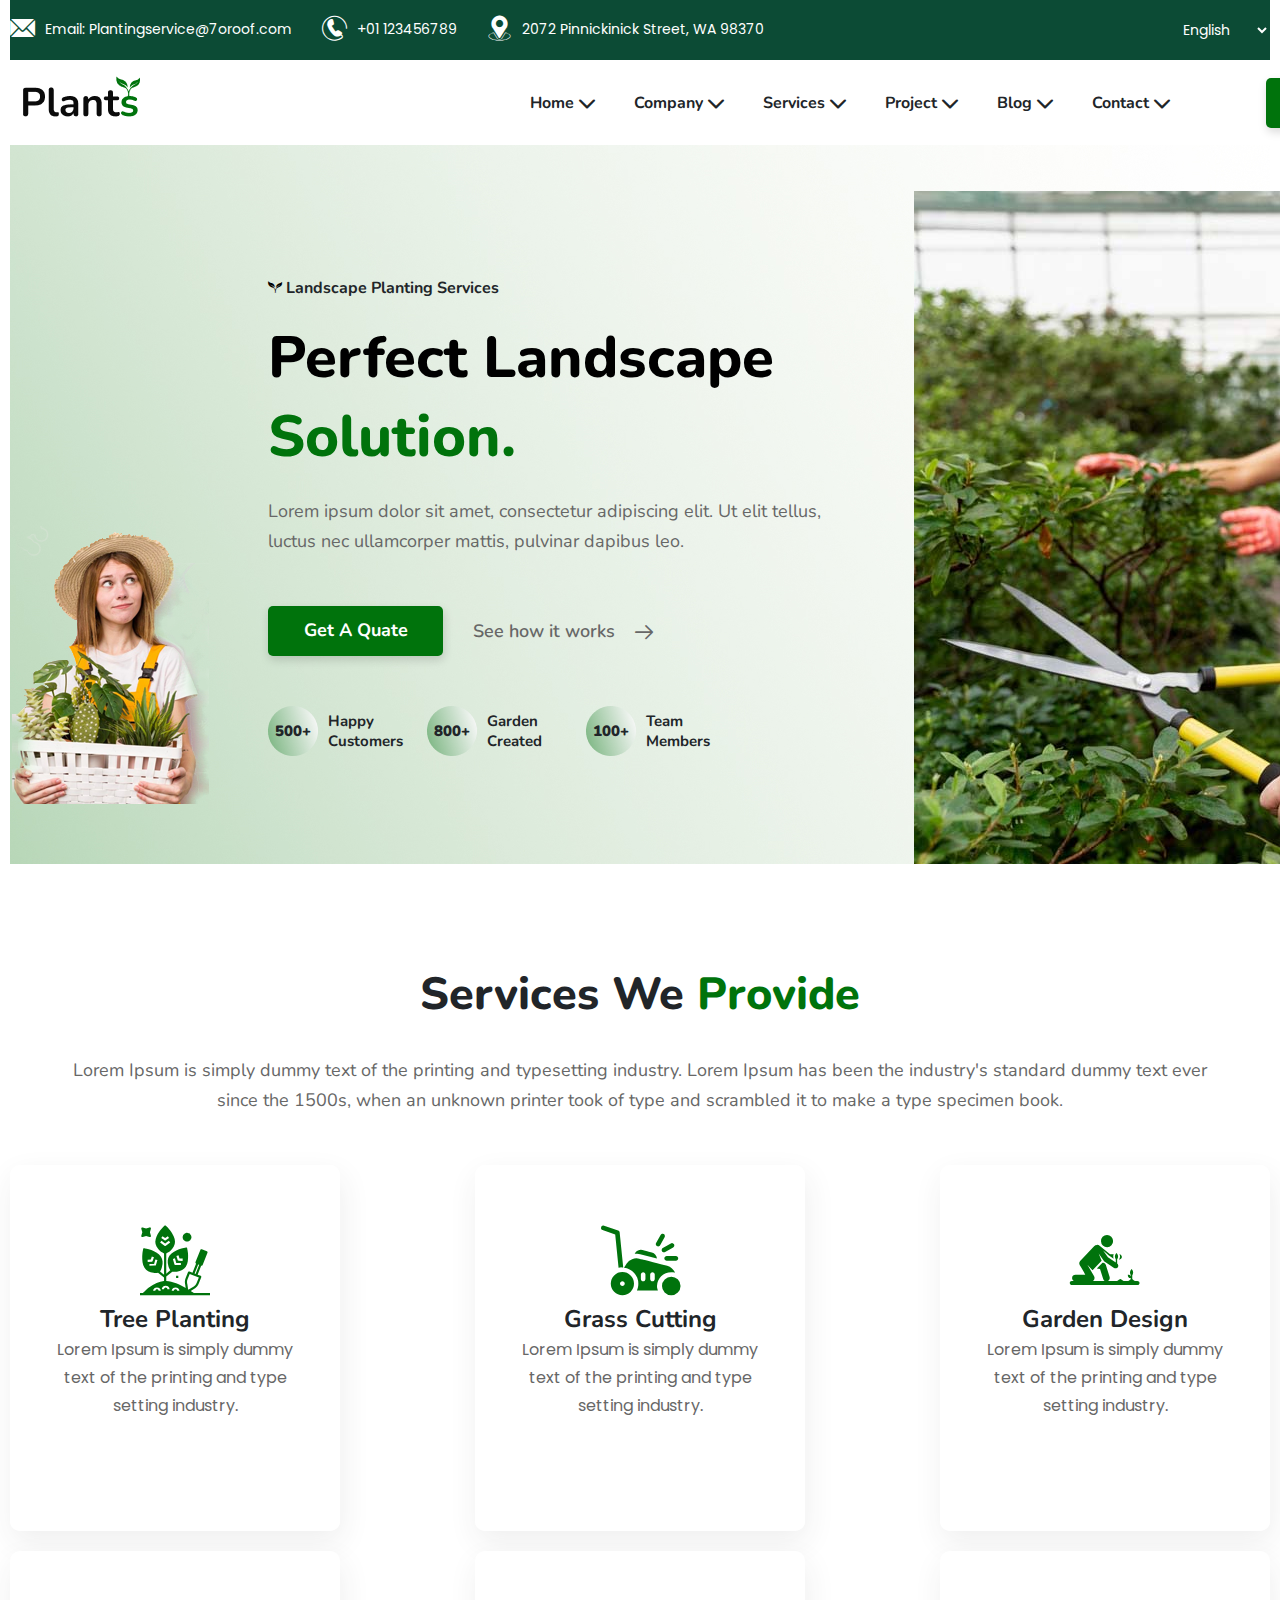
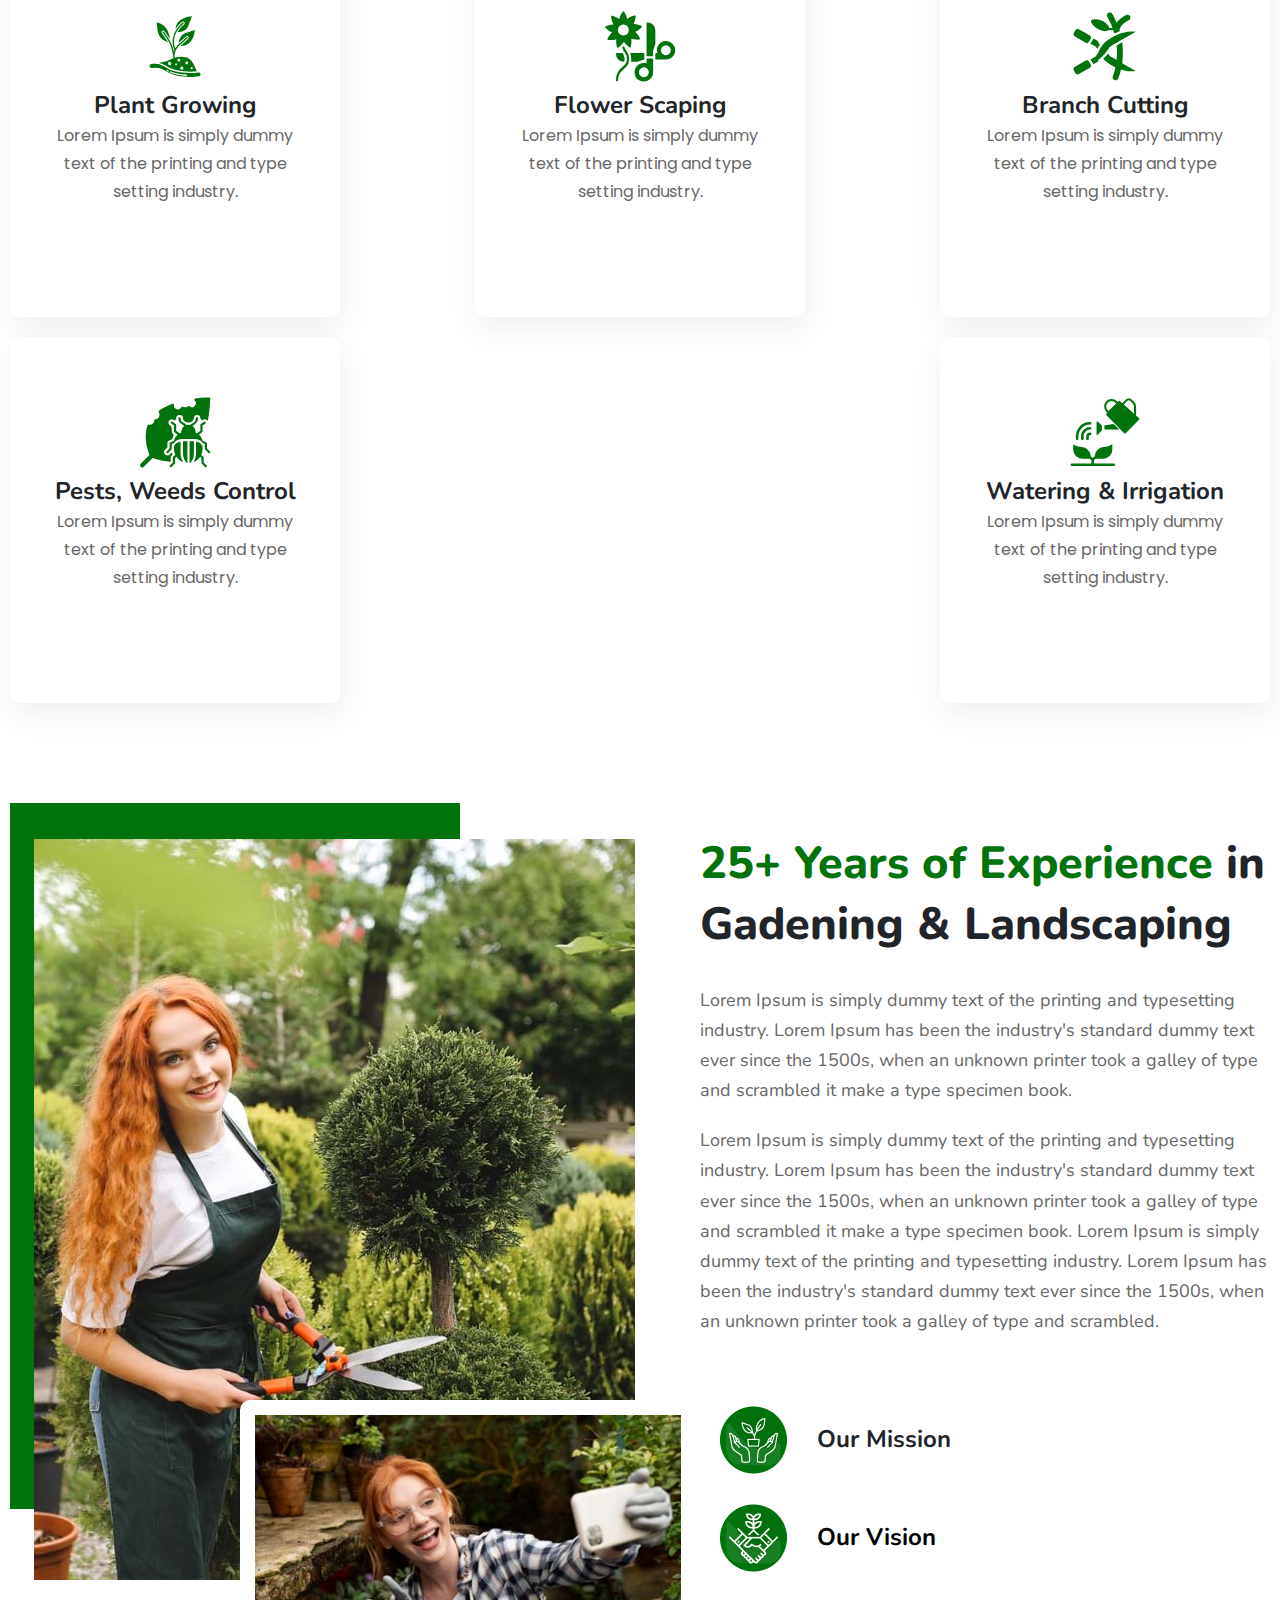
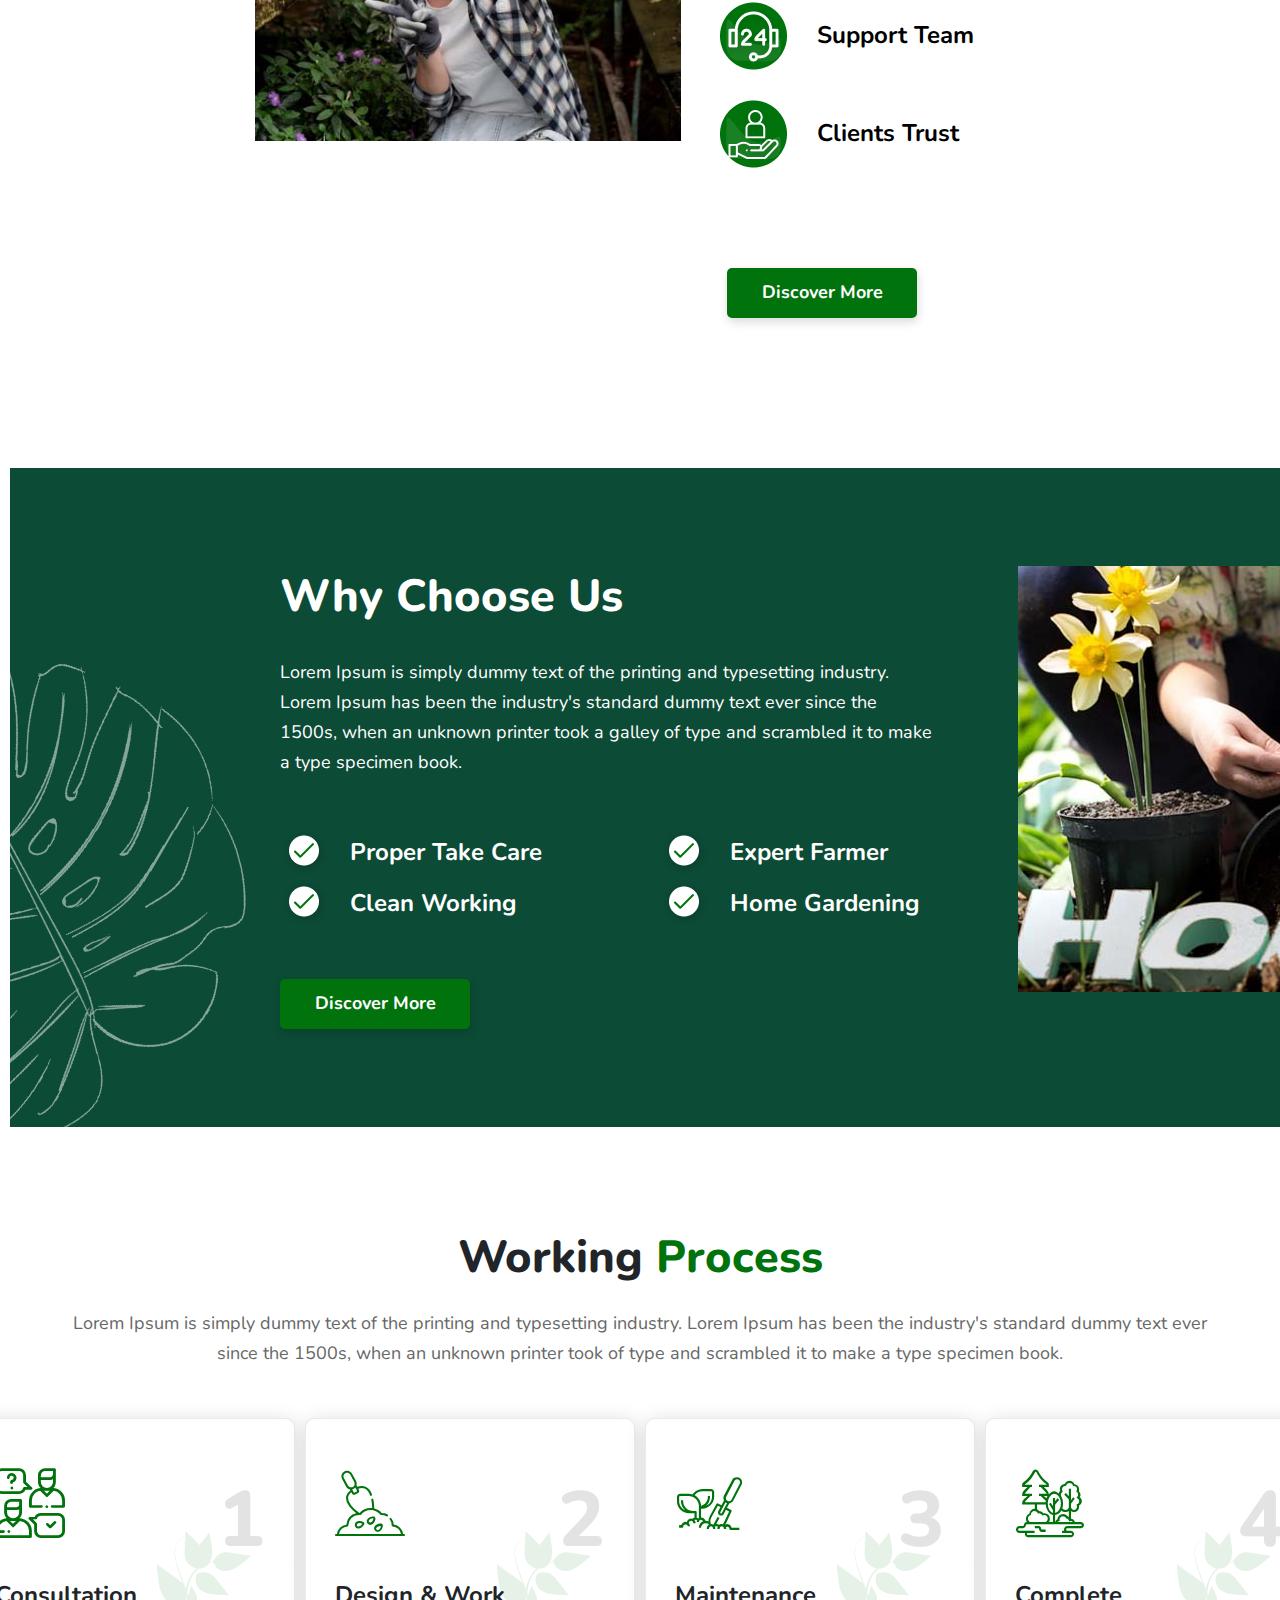
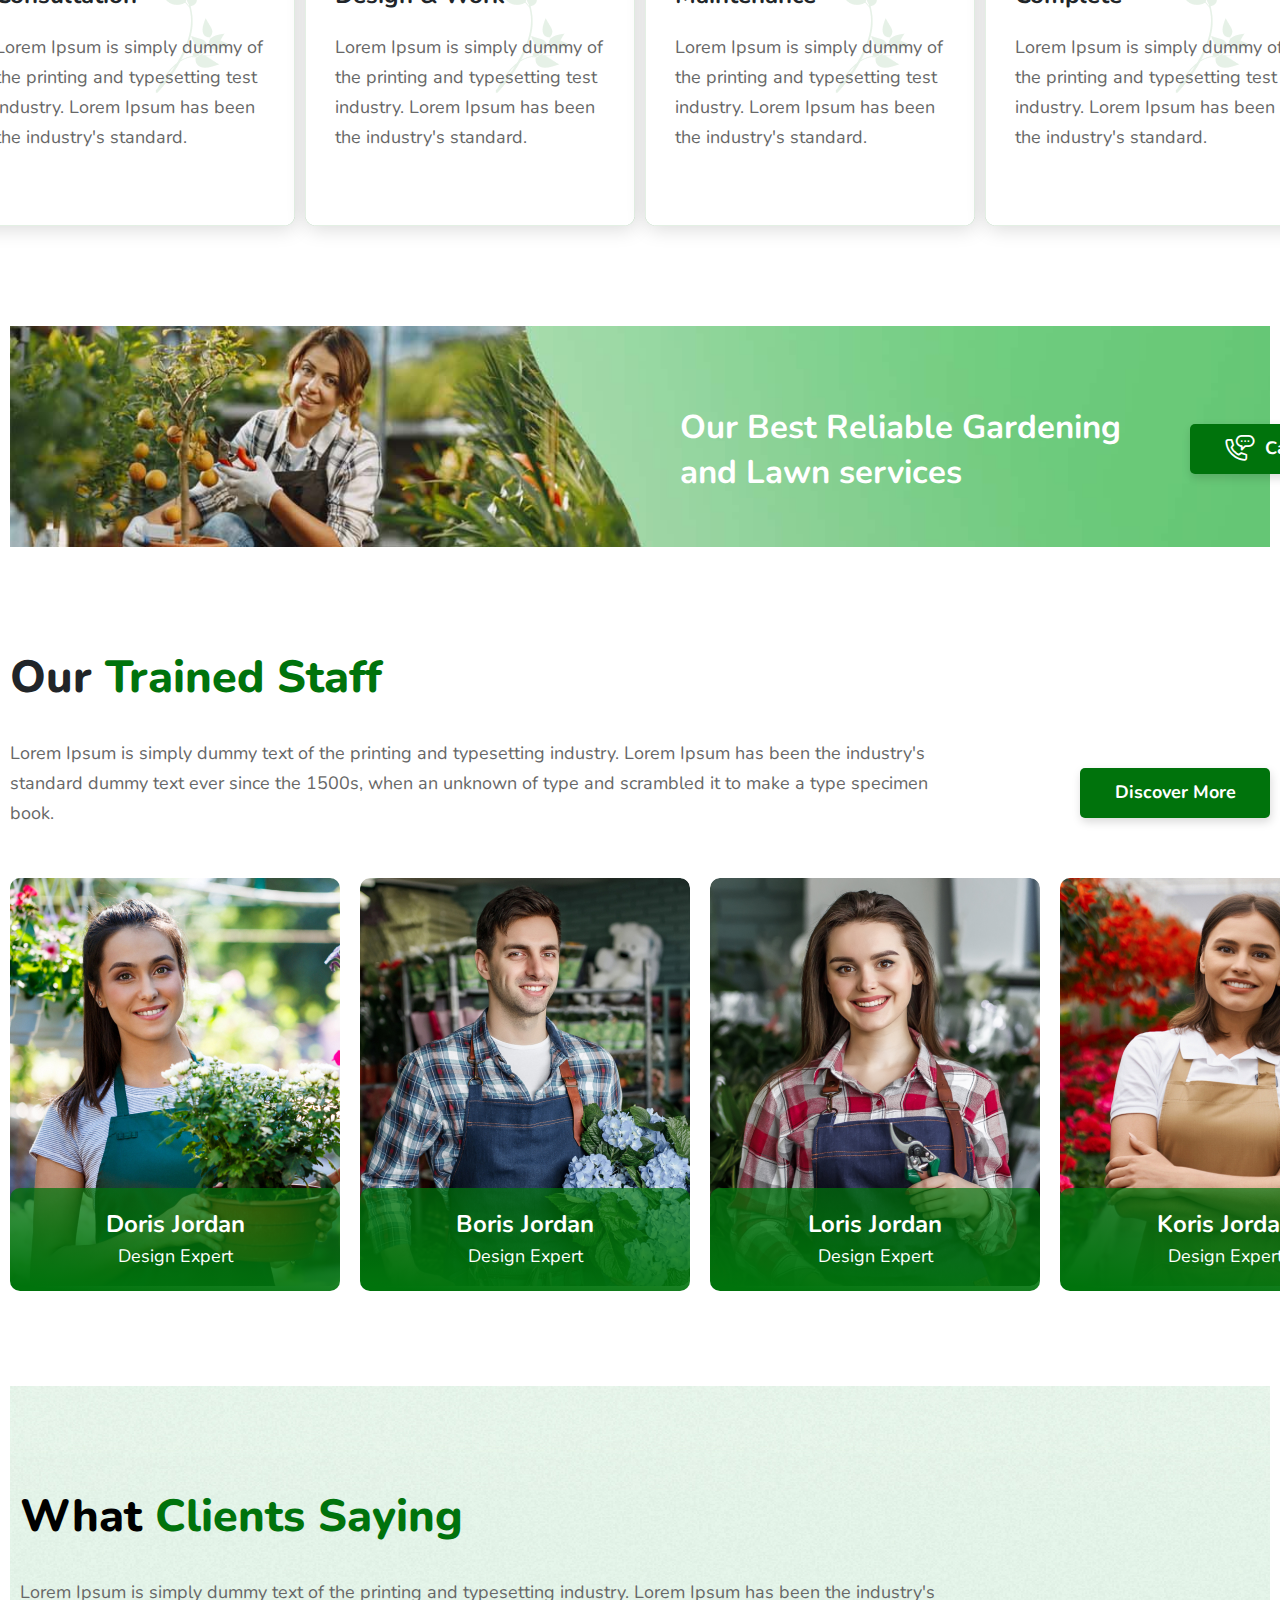
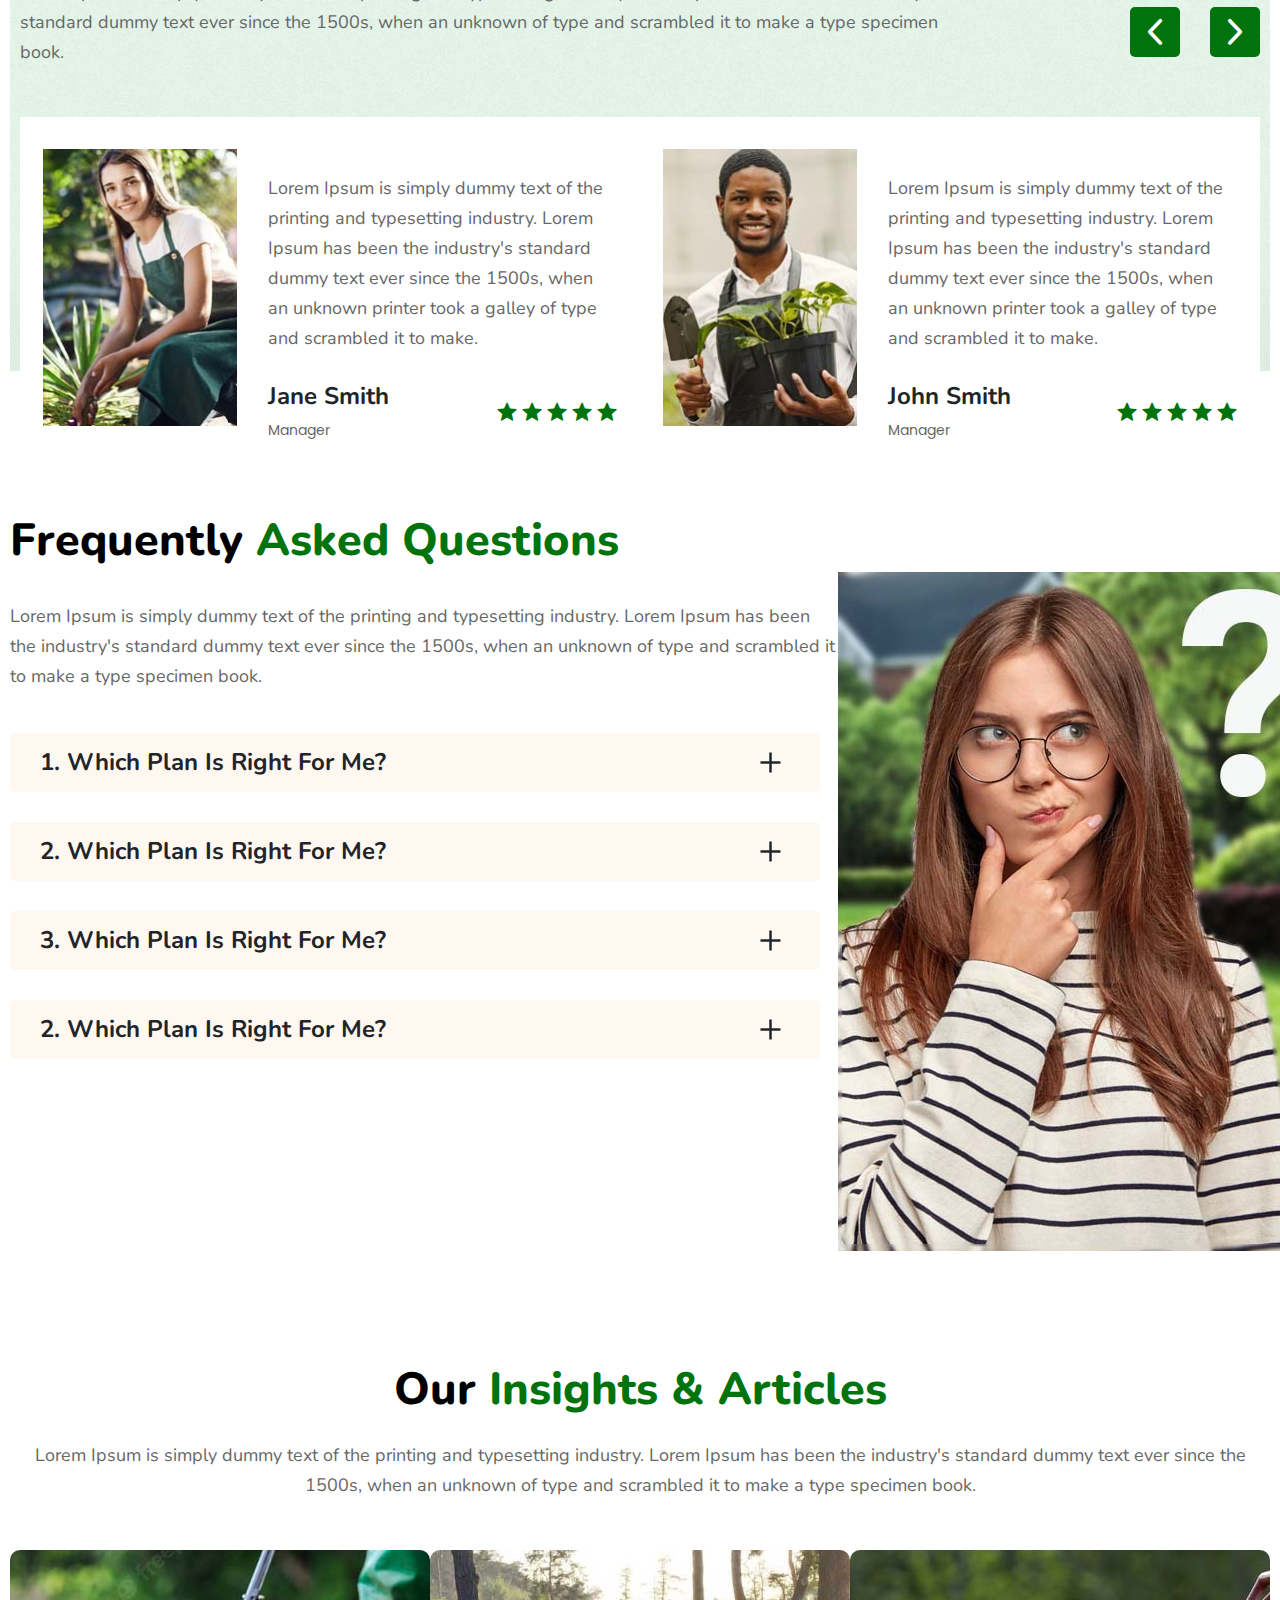
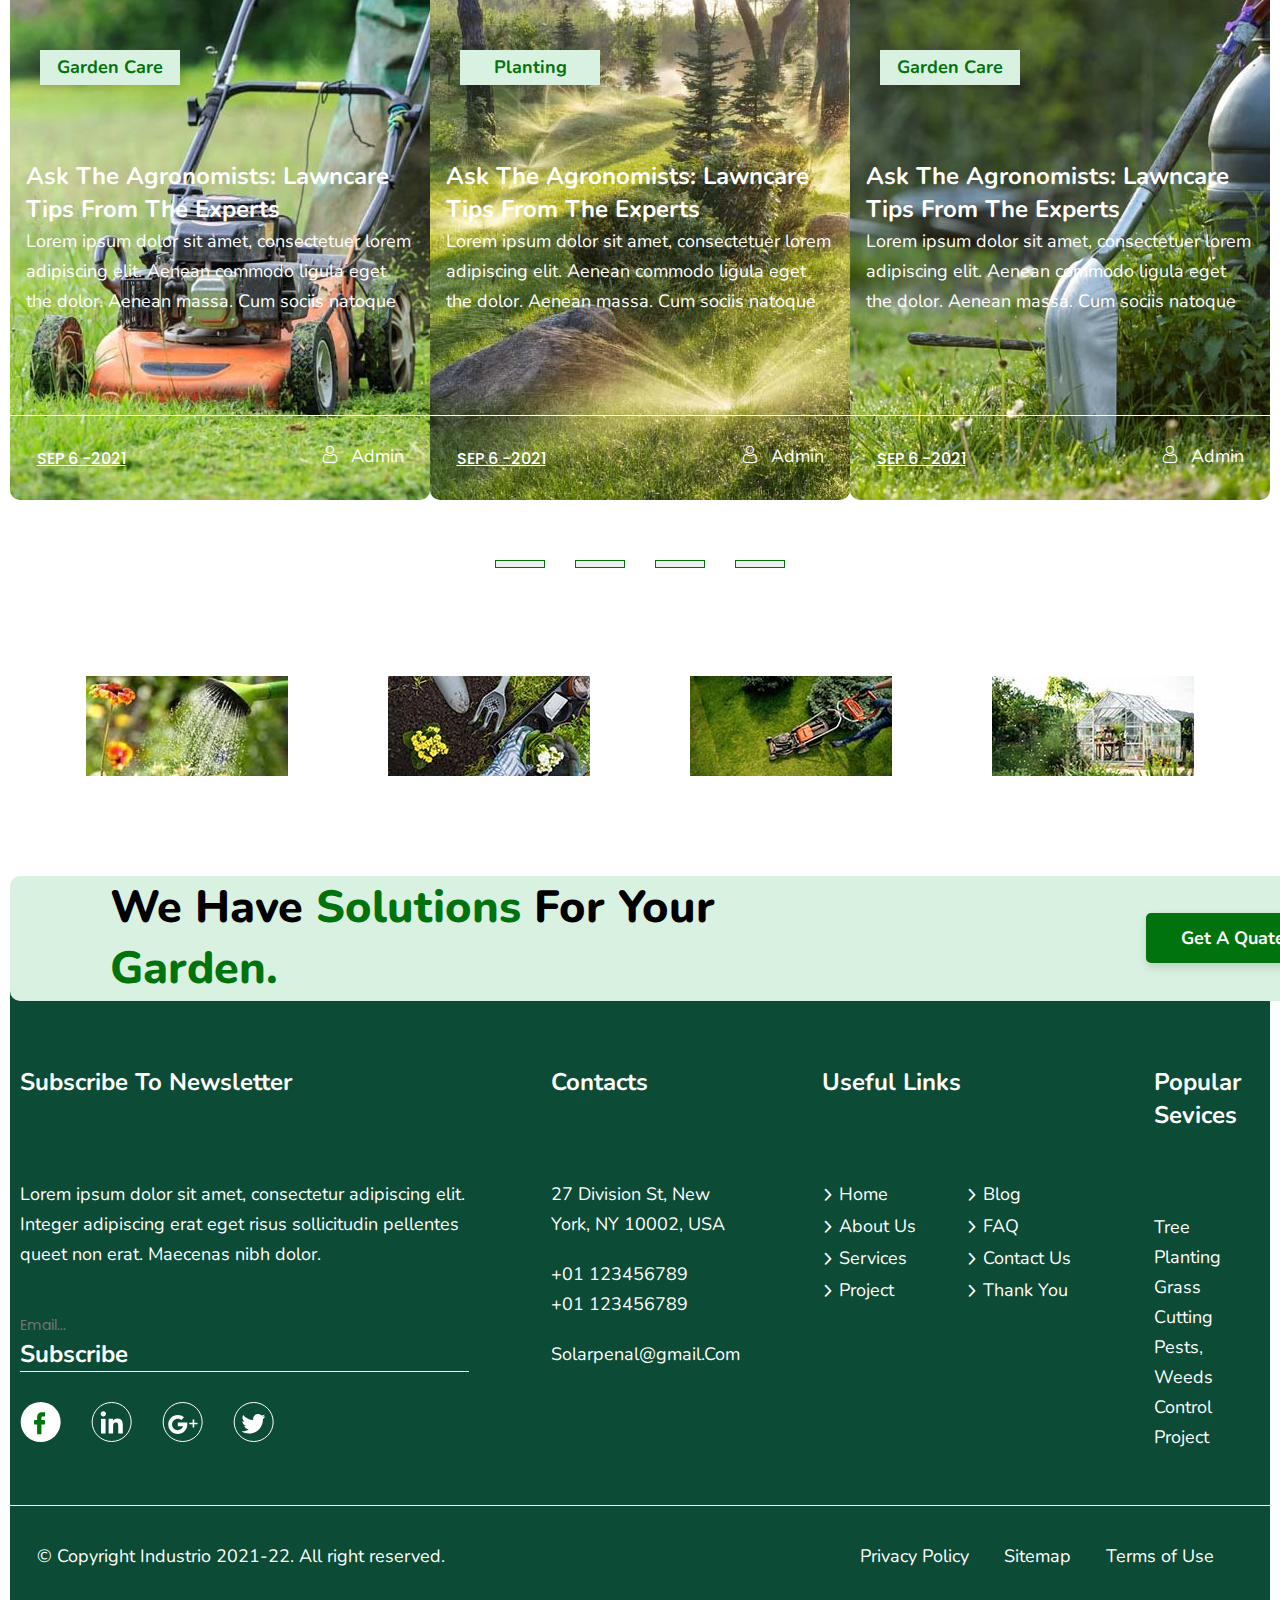
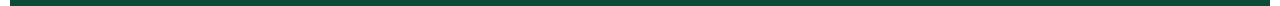
<file: index.html>
<!DOCTYPE html>
<html lang="en">

<head>
   <meta charset="UTF-8">
   <meta http-equiv="X-UA-Compatible" content="IE=edge">
   <meta name="viewport" content="width=device-width, initial-scale=1.0">
   <title>Home</title>
   <link rel="stylesheet" href="./css/style.css">
</head>

<body>
   <header class="header">
      <div class="big-container">
         <!-- ================================= Контакти ==================================== -->
         <div class="header__top ">
            <div class="header__wrap topMenuText">
               <div class="header__contacts">
                  <div class="header__email">
                     <span class="icon-emai"></span>
                     <a href="mailto:Plantingservice@7oroof.com">Email: Plantingservice@7oroof.com</a>
                  </div>
                  <div class="header__phone">
                     <span class="icon-phone"></span>
                     <a href="tel:01123456789">+01 123456789</a>
                  </div>
                  <div class="header__location">
                     <span class="icon-location"></span>
                     <p class="navbar-location-text">2072 Pinnickinick Street, WA 98370</p>
                  </div>
               </div>
               <select class="header__language topMenuText" name="language">
                  <option value="/en/">English
                  <option>
                  <option value="/es/">Español
                  <option>
                  <option value="/de/">Deutsch
                  <option>
                  <option value="/it/">Italiano
                  <option>
                  <option value="/uk-UA/">Українська
                  <option>
               </select>
            </div>
         </div>

         <!-- ================================= Меню ==================================== -->
         <nav class="navbar">
            <div class="container">
               <div class="navbar__wrap">
                  <div><img class="navbar__logo main__logo" src="./img/navbar/mainLogo.png" alt=""></div>
                  <ul class="navbar__menu menuText">
                     <li class="menu__item"><a href="#">Home<span class="icon-arrow-down"></span></a></li>
                     <li class="menu__item"><a href="#">Company<span class="icon-arrow-down"></span></a></li>
                     <li class="menu__item"><a href="#">Services<span class="icon-arrow-down"></span></a></li>
                     <li class="menu__item"><a href="#">Project<span class="icon-arrow-down"></span></a></li>
                     <li class="menu__item"><a href="#">Blog<span class="icon-arrow-down"></span></a></li>
                     <li class="menu__item"><a href="#">Contact<span class="icon-arrow-down"></span></a></li>
                  </ul>
                  <button class="btn navbar__button callus__btn"><span class="icon-call"></span>Call Us</button>
               </div>
            </div>
         </nav>
      </div>
   </header>

   <main class="main">
      <!-- ================================= Hero ==================================== -->
      <section class="hero">
         <div class="big-container">
            <div class="hero__back">
               <div class="hero__wrap">
                  <div>
                     <span class="hero__logo icon-plant"></span>
                     <b class="hero__subtitle menuText black">Landscape Planting Services</b>
                  </div>
                  <div>
                     <h1 class="hero__title title-h1">Perfect Landscape <span class="green">Solution.</span></h1>
                  </div>
                  <div>
                     <p class="hero__text p-text grey">Lorem ipsum dolor sit amet, consectetur adipiscing elit.
                        Ut elit tellus, luctus nec ullamcorper mattis, pulvinar dapibus leo.</p>
                  </div>
                  <div class="hero__button">
                     <button class="btn quate__btn">Get A Quate</button>
                     <a class="linkText" href="#">See how it works <span class="icon-arrow-right"></span></a>
                  </div>
                  <div class="hero__advantage advText">
                     <div class="hero__advantage_item">
                        <img class="hero__advantage_img" src="./img/hero/hero-circle.png">
                        <b class="hero__advantage_digit">500+</b>
                        <p class="hero__advantage_text">Happy Customers</p>
                     </div>
                     <div class="hero__advantage_item">
                        <img class="hero__advantage_img" src="./img/hero/hero-circle.png">
                        <b class="hero__advantage_digit">800+</b>
                        <p class="hero__advantage_text">Garden Created</p>
                     </div>
                     <div class="hero__advantage_item">
                        <img class="hero__advantage_img" src="./img/hero/hero-circle.png">
                        <b class="hero__advantage_digit">100+</b>
                        <p class="hero__advantage_text">Team Members</p>
                     </div>
                  </div>
               </div>
            </div>
         </div>
      </section>

      <!-- =========================== Services We Provide  ==================================== -->
      <section class="services">
         <div class="container">
            <div class="services__wrap">
               <h2 class="services__maintitle title-h2 black">Services We <span class="green">Provide</span></h2>
               <p class="services__maintext p-text grey">Lorem Ipsum is simply dummy text of the printing and
                  typesetting industry. Lorem Ipsum has been the industry's standard dummy text ever since
                  the 1500s, when an unknown printer took of type and scrambled it to make a type specimen book.
               </p>
            </div>
            <div class="services__cards">
               <div class="services__card">
                  <span class="services__icon icon-tree"></span>
                  <h3 class="services__title title-h3 black">Tree Planting</h3>
                  <p class="services__text p2-text grey">
                     Lorem Ipsum is simply dummy
                     text of the printing and type
                     setting industry.
                  </p>
               </div>
               <div class="services__card">
                  <span class="services__icon icon-cutting"></span>
                  <h3 class="services__title title-h3 black">Grass Cutting</h3>
                  <p class="services__text p2-text grey">
                     Lorem Ipsum is simply dummy
                     text of the printing and type
                     setting industry.
                  </p>
               </div>
               <div class="services__card">
                  <span class="services__icon icon-design"></span>
                  <h3 class="services__title title-h3 black">Garden Design</h3>
                  <p class="services__text p2-text grey">
                     Lorem Ipsum is simply dummy
                     text of the printing and type
                     setting industry.
                  </p>
               </div>
               <div class="services__card">
                  <span class="services__icon icon-growing"></span>
                  <h3 class="srvervices__title title-h3 black">Plant Growing</h3>
                  <p class="services__text p2-text grey">
                     Lorem Ipsum is simply dummy
                     text of the printing and type
                     setting industry.
                  </p>
               </div>
               <div class="services__card">
                  <span class="services__icon icon-scaping"></span>
                  <h3 class="services__title title-h3 black">Flower Scaping</h3>
                  <p class="services__text p2-text grey">
                     Lorem Ipsum is simply dummy
                     text of the printing and type
                     setting industry.
                  </p>
               </div>
               <div class="services__card">
                  <span class="services__icon icon-branch"></span>
                  <h3 class="services__title title-h3 black">Branch cutting</h3>
                  <p class="services__text p2-text grey">
                     Lorem Ipsum is simply dummy
                     text of the printing and type
                     setting industry.
                  </p>
               </div>
               <div class="services__card">
                  <span class="services__icon icon-weeds"></span>
                  <h3 class="services__title title-h3 black">Pests, Weeds Control</h3>
                  <p class="services__text p2-text grey">
                     Lorem Ipsum is simply dummy
                     text of the printing and type
                     setting industry.
                  </p>
               </div>
               <div class="services__card">
                  <span class="services__icon icon-watering"></span>
                  <h3 class="services__title title-h3 black">Watering & Irrigation</h3>
                  <p class="services__text p2-text grey">
                     Lorem Ipsum is simply dummy
                     text of the printing and type
                     setting industry.
                  </p>
               </div>
            </div>
         </div>
      </section>
      <!-- ================================= Promo ==================================== -->
      <section class="promo">
         <div class="container">
            <div class="promo__wrap">
               <div class="promo__images">
                  <img class="promo__rectangle" src="./img/promo/promo-rectangle.jpg">
                  <img class="promo__bigimg" src="./img/promo/promo-big-img.jpg" alt="promo">
                  <img class="promo__smallimg" src="./img/promo/promo-small-img.jpg" alt="promo">
               </div>
               <div class="promo__info">
                  <h2 class="promo__title title-h2 black"><span class="green">25+ Years of Experience</span> in Gadening
                     &
                     Landscaping</h2>
                  <p class="promo__text p-text grey">Lorem Ipsum is simply dummy text of the printing and typesetting
                     industry.
                     Lorem
                     Ipsum has been the industry's standard dummy text ever since the 1500s, when an
                     unknown printer took a galley of type and scrambled it make a type specimen book. </p>

                  <p class="promo__text p-text grey">Lorem Ipsum is simply dummy text of the printing and typesetting
                     industry.
                     Lorem
                     Ipsum has been the industry's standard dummy text ever since the 1500s, when an
                     unknown printer took a galley of type and scrambled it make a type specimen book.
                     Lorem Ipsum is simply dummy text of the printing and typesetting industry. Lorem
                     Ipsum has been the industry's standard dummy text ever since the 1500s, when an
                     unknown printer took a galley of type and scrambled.</p>

                  <div class="promo__cards">
                     <div class="promo__card black">
                        <img src="./img/promo/promo-mission.png" alt="Our Mission">
                        <h3 class="title-h3">Our Mission</h3>
                     </div>
                     <div class="promo__card">
                        <img src="./img/promo/promo-vision.png" alt="Our Vision">
                        <h3 class="title-h3">Our Vision</h3>
                     </div>
                     <div class="promo__card">
                        <img src="./img/promo/promo-support.png" alt="Support Team">
                        <h3 class="title-h3">Support Team</h3>
                     </div>
                     <div class="promo__card">
                        <img src="./img/promo/promo-trust.png" alt="Clients Trust">
                        <h3 class="title-h3">Clients Trust</h3>
                     </div>
                  </div>
                  <div>
                     <button class="btn discover__btn promo__btn">Discover More</button>
                  </div>
               </div>
            </div>
         </div>
      </section>

      <!-- ================================= Why choose us ==================================== -->
      <section class="why">
         <div class="big-container">
            <div class="why__wrap">
               <div class="container">
                  <div class="why__content">
                     <div class="why__content_left">
                        <h2 class="why__title title-h2 white">Why Choose Us</h2>
                        <p class="why__text p-text white"> Lorem Ipsum is simply dummy text of the printing and
                           typesetting industry. Lorem Ipsum has been the industry's standard dummy text ever
                           since the 1500s, when an unknown printer took a galley of type and scrambled it to
                           make a type specimen book.
                        </p>
                        <div class="why__advant white">
                           <div class="why__advant_left">
                              <div class="why__card">
                                 <img src="./img/why/why-tick.png">
                                 <h3 class="title-h3">Proper Take Care</h3>
                              </div>
                              <div class="why__card">
                                 <img src="./img/why/why-tick.png">
                                 <h3 class="title-h3">Clean Working</h3>
                              </div>
                           </div>
                           <div class="why__advant_right">
                              <div class="why__card">
                                 <img src="./img/why/why-tick.png">
                                 <h3 class="title-h3">Expert Farmer</h3>
                              </div>
                              <div class="why__card">
                                 <img src="./img/why/why-tick.png">
                                 <h3 class="title-h3">Home Gardening</h3>
                              </div>
                           </div>
                        </div>
                        <button class="btn discover__btn why__btn">Discover More</button>
                     </div>

                     <div class="why__content_right">
                        <img src="./img/why/why-choose-img.jpg" alt="Whay choose us">
                     </div>
                  </div>
               </div>
            </div>
         </div>
      </section>
      <!-- ================================= Working process ==================================== -->
      <section class="process">
         <div class="container">
            <div class="process__wrap">
               <h2 class="process__title title-h2 black">
                  Working <span class="green">Process</span>
               </h2>
               <p class="process__text p-text grey">
                  Lorem Ipsum is simply dummy text of the printing and typesetting industry. Lorem Ipsum has been the
                  industry's standard dummy text ever since the 1500s, when an unknown printer took of type and
                  scrambled it to make a type specimen book.
               </p>
               <div class="process__wrap-cards green">
                  <div class="process__card">
                     <div class="process__card_icons">
                        <span class="process__card_icon icon-questions"></span>
                        <p class="process__card_digit">1</p>
                     </div>
                     <h3 class="process__card_title title-h3 black">Consultation</h3>
                     <p class="process__card_text p-text grey">Lorem Ipsum is simply dummy of the printing
                        and typesetting test industry. Lorem Ipsum has been the industry's standard.
                     </p>
                  </div>
                  <div class="process__card">
                     <div class="process__card_icons">
                        <span class="process__card_icon icon-work"></span>
                        <p class="process__card_digit">2</p>
                     </div>
                     <h3 class="process__card_title title-h3 black">Design & Work</h3>
                     <p class="process__card_text p-text grey">Lorem Ipsum is simply dummy of the printing
                        and typesetting test industry. Lorem Ipsum has been the industry's standard.
                     </p>
                  </div>
                  <div class="process__card">
                     <div class="process__card_icons">
                        <span class="process__card_icon icon-planting"></span>
                        <p class="process__card_digit">3</p>
                     </div>
                     <h3 class="process__card_title title-h3 black">Maintenance</h3>
                     <p class="process__card_text p-text grey">Lorem Ipsum is simply dummy of the printing
                        and typesetting test industry. Lorem Ipsum has been the industry's standard.
                     </p>
                  </div>
                  <div class="process__card">
                     <div class="process__card_icons">
                        <span class="process__card_icon icon-garden"></span>
                        <p class="process__card_digit">4</p>
                     </div>
                     <h3 class="process__card_title title-h3 black">Complete</h3>
                     <p class="process__card_text p-text grey">Lorem Ipsum is simply dummy of the printing
                        and typesetting test industry. Lorem Ipsum has been the industry's standard.
                     </p>
                  </div>
               </div>
            </div>
            <div class="process__imgcontainer">
               <img class="process__img" src="./img/process/process-back.jpg" alt="call us">
               <h4 class="process__img_title title-h4 white">
                  Our Best Reliable Gardening and Lawn services
               </h4>
               <div class="navbar-button">
                  <button class="btn callus__btn process__img_btn"><span class="icon-call"></span>Call Us</button>
               </div>
            </div>
         </div>
      </section>

      <!-- ================================= Our Trained Staff ==================================== -->
      <section class="staff">
         <div class="container">
            <h2 class="staff__title title-h2 black">
               Our <span class="green">Trained Staff</span>
            </h2>
            <div class="staff__bottom">
               <p class="staff__bottom_text p-text grey">
                  Lorem Ipsum is simply dummy text of the printing and typesetting industry. Lorem Ipsum has
                  been the industry's standard dummy text ever since the 1500s, when an unknown of type and
                  scrambled it to make a type specimen book.
               </p>
               <button class="btn discover__btn staff__btn">Discover More</button>
            </div>
            <div class="staff__images white">
               <div class="staff__wrap ">
                  <img class="staff__img" src="./img/staff/staff-1.jpg" alt="Doris Jordan">
                  <div class="staff__links">
                     <h3 class="staff__name title-h3">Doris Jordan</h3>
                     <p class="staff__text p-text">Design Expert</p>
                     <div class="staff__social">
                        <a class="icon-google" href="#"></a>
                        <a class="icon-facebook" href="#"></a>
                        <a class="icon-twitter" href="#"></a>
                        <a class="icon-pinterest" href="#"></a>
                        <a class="icon-linkedin" href="#"></a>
                     </div>
                  </div>
               </div>
               <div class="staff__wrap">
                  <img class="staff__img" src="./img/staff/staff-2.jpg" alt="Boris Jordan">
                  <div class="staff__links">
                     <h3 class="staff__name title-h3">Boris Jordan</h3>
                     <p class="staff__text p-text">Design Expert</p>
                     <div class="staff__social">
                        <a class="icon-google" href="#"></a>
                        <a class="icon-facebook" href="#"></a>
                        <a class="icon-twitter" href="#"></a>
                        <a class="icon-pinterest" href="#"></a>
                        <a class="icon-linkedin" href="#"></a>
                     </div>
                  </div>
               </div>
               <div class="staff__wrap">
                  <img class="staff__img" src="./img/staff/staff-3.jpg" alt="Loris Jordan">
                  <div class="staff__links">
                     <h3 class="staff__name title-h3">Loris Jordan</h3>
                     <p class="staff__text p-text">Design Expert</p>
                     <div class="staff__social">
                        <a class="icon-google" href="#"></a>
                        <a class="icon-facebook" href="#"></a>
                        <a class="icon-twitter" href="#"></a>
                        <a class="icon-pinterest" href="#"></a>
                        <a class="icon-linkedin" href="#"></a>
                     </div>
                  </div>
               </div>
               <div class="staff__wrap">
                  <img class="staff__img" src="./img/staff/staff-4.jpg" alt="Koris Jordan">
                  <div class="staff__links">
                     <h3 class="staff__name title-h3">Koris Jordan</h3>
                     <p class="staff__text p-text">Design Expert</p>
                     <div class="staff__social">
                        <a class="icon-google" href="#"></a>
                        <a class="icon-facebook" href="#"></a>
                        <a class="icon-twitter" href="#"></a>
                        <a class="icon-pinterest" href="#"></a>
                        <a class="icon-linkedin" href="#"></a>
                     </div>
                  </div>
               </div>
            </div>
         </div>
      </section>

      <!-- ================================= What Clients Saying ==================================== -->
      <section class="reviews">
         <div class="big-container">
            <div class="reviews__bg">
               <div class="container">
                  <div class="reviews__wrap">
                     <h3 class="reviews__title title-h2">
                        What <span class="green">Clients Saying</span>
                     </h3>
                     <div class="reviews__bottom">
                        <p class="reviews__text p-text grey">
                           Lorem Ipsum is simply dummy text of the printing and typesetting industry. Lorem Ipsum has
                           been the industry's standard dummy text ever since the 1500s, when an unknown of type and
                           scrambled it to make a type specimen book.
                        </p>
                        <div class="reviews__btns">
                           <button class="reviews__btn icon-arrow-left"></button>
                           <button class="reviews__btn icon-arrow2-right"></button>
                        </div>
                     </div>
                  </div>
                  <div class="reviews__cards">
                     <div class="reviews__card">
                        <img class="reviews__card_img" src="./img/reviews/reviews_img-1.jpg" alt="">
                        <div class="rewiews__textblok">
                           <p class="reviews__card_text p-text grey">
                              Lorem Ipsum is simply dummy text of the printing
                              and typesetting industry. Lorem Ipsum has been
                              the industry's standard dummy text ever since the
                              1500s, when an unknown printer took a galley of
                              type and scrambled it to make.
                           </p>
                           <div class="reviews__card_footer">
                              <div class="reviews__autor">
                                 <b class="reviews__autor_name title-h3">Jane Smith</b>
                                 <p class="reviews__autor_post topMenuText">Manager</p>
                              </div>
                              <div class="reviews__stars">
                                 <span class="icon-star"></span>
                                 <span class="icon-star"></span>
                                 <span class="icon-star"></span>
                                 <span class="icon-star"></span>
                                 <span class="icon-star"></span>
                              </div>
                           </div>
                        </div>
                     </div>
                     <div class="reviews__card">
                        <img class="reviews__card_img" src="./img/reviews/reviews_img-2.jpg" alt="">
                        <div class="rewiews__textblok">
                           <p class="reviews__card_text p-text grey">
                              Lorem Ipsum is simply dummy text of the printing
                              and typesetting industry. Lorem Ipsum has been
                              the industry's standard dummy text ever since the
                              1500s, when an unknown printer took a galley of
                              type and scrambled it to make.
                           </p>
                           <div class="reviews__card_footer">
                              <div class="reviews__autor">
                                 <b class="reviews__autor_name title-h3">John Smith</b>
                                 <p class="reviews__autor_post topMenuText">Manager</p>
                              </div>
                              <div class="reviews__stars">
                                 <span class="icon-star"></span>
                                 <span class="icon-star"></span>
                                 <span class="icon-star"></span>
                                 <span class="icon-star"></span>
                                 <span class="icon-star"></span>
                              </div>
                           </div>
                        </div>
                     </div>
                  </div>
               </div>
            </div>
      </section>
      <!-- ================================= Frequently Asked Questions ==================================== -->
      <section class="faq">
         <div class="container">
            <div class="faq__wrap">
               <div class="faq__content">
                  <h2 class="faq__title title-h2 title">Frequently <span class="green">Asked Questions</span></h2>
                  <p class="faq__text p-text grey">Lorem Ipsum is simply dummy text of the printing and typesetting
                     industry.
                     Lorem Ipsum has been the industry's standard dummy text ever since the 1500s, when an unknown of
                     type and scrambled it to make a type specimen book.
                  </p>
                  <div class="faq__accordion_wrap">
                     <button class="faq__accordion title-h3 black">
                        1. Which Plan Is Right For Me?
                     </button>
                     <div class="faq__panel">
                        <p class="faq__panel_text p2-text grey panel">Lorem ipsum dolor sit amet, consectetur adipiscing
                           elit.
                           Integer adipiscing erat eget risus sollicitudin pellentes queet
                           non erat. Maecenas nibh dolor, malesuada et bibendum a, sagittis accumsan ipsum. Pellentesque
                           ultrices ultrices sapien,
                           nec tincidunt nunc posuere ut. Lorem ipsum dolor sit amet, consectetur adipiscing elit. Name
                           ultrices scelerisque
                           tristique dolor vitae tincidunt. Aenean quis massa uada mi elementum elementum. Nec sapien
                           convallis vulputate rhoncus
                           vel dui.
                        </p>
                     </div>
                     <button class="faq__accordion title-h3 black">
                        2. Which Plan Is Right For Me?
                     </button>
                     <div class="faq__panel">
                        <p class="faq__panel_text p2-text grey panel">Lorem ipsum dolor sit amet, consectetur adipiscing
                           elit.
                           Integer adipiscing erat eget risus sollicitudin pellentes queet
                           non erat. Maecenas nibh dolor, malesuada et bibendum a, sagittis accumsan ipsum. Pellentesque
                           ultrices ultrices sapien,
                           nec tincidunt nunc posuere ut. Lorem ipsum dolor sit amet, consectetur adipiscing elit. Name
                           ultrices scelerisque
                           tristique dolor vitae tincidunt. Aenean quis massa uada mi elementum elementum. Nec sapien
                           convallis vulputate rhoncus
                           vel dui.
                        </p>
                     </div>
                     <button class="faq__accordion title-h3 black">
                        3. Which Plan Is Right For Me?
                     </button>
                     <div class="faq__panel">
                        <p class="faq__panel_text p2-text grey panel">Lorem ipsum dolor sit amet, consectetur adipiscing
                           elit.
                           Integer adipiscing erat eget risus sollicitudin pellentes queet
                           non erat. Maecenas nibh dolor, malesuada et bibendum a, sagittis accumsan ipsum. Pellentesque
                           ultrices ultrices sapien,
                           nec tincidunt nunc posuere ut. Lorem ipsum dolor sit amet, consectetur adipiscing elit. Name
                           ultrices scelerisque
                           tristique dolor vitae tincidunt. Aenean quis massa uada mi elementum elementum. Nec sapien
                           convallis vulputate rhoncus
                           vel dui.
                        </p>
                     </div>
                     <button class="faq__accordion title-h3 black">
                        2. Which Plan Is Right For Me?
                     </button>
                     <div class="faq__panel">
                        <p class="faq__panel_text p2-text grey panel">Lorem ipsum dolor sit amet, consectetur adipiscing
                           elit.
                           Integer adipiscing erat eget risus sollicitudin pellentes queet
                           non erat. Maecenas nibh dolor, malesuada et bibendum a, sagittis accumsan ipsum. Pellentesque
                           ultrices ultrices sapien,
                           nec tincidunt nunc posuere ut. Lorem ipsum dolor sit amet, consectetur adipiscing elit. Name
                           ultrices scelerisque
                           tristique dolor vitae tincidunt. Aenean quis massa uada mi elementum elementum. Nec sapien
                           convallis vulputate rhoncus
                           vel dui.
                        </p>
                     </div>
                  </div>
               </div>
               <div class="faq__image">
                  <img src="./img/faq/faq-image.jpg" alt="faq">
               </div>
            </div>
         </div>
      </section>
      <!-- ================================= Our Insights & Articles ==================================== -->
      <section class="articles">
         <div class="container">
            <div class="articles__wrap">
               <div class="articles__upper">
                  <h2 class="articles__title title-h2 title">Our <span class="green"> Insights & Articles </span></h2>
                  <p class="articles__text p-text grey">Lorem Ipsum is simply dummy text of the printing and typesetting
                     industry. Lorem Ipsum has been the industry's standard dummy text ever since the 1500s, when an
                     unknown of type and scrambled it to make a type specimen book.
                  </p>
               </div>
               <div class="articles__lower">
                  <div class="articles__card articles_1" id="card">
                     <div class="articles__card_container">
                        <button class="btn_white articles_btn ">Garden care</button>
                        <div class="articles__card_content">
                           <h3 class="articles__content_title title-h3">
                              Ask The Agronomists: Lawncare Tips From The Experts
                           </h3>
                           <p class="articles__content_text p-text">Lorem ipsum dolor sit amet, consectetuer lorem
                              adipiscing elit. Aenean commodo ligula eget the dolor. Aenean massa. Cum sociis natoque
                              <span class="articles__hidetext hide">Lorem ipsum dolor sit amet, consectetuer lorem
                                 adipiscing elit. Aenean commodo ligula eget the dolor. Aenean massa. Cum sociis natoque
                              </span>
                           </p>
                        </div>
                     </div>
                     <div class="articles__card_sign">
                        <p class="articles__sign_date">Sep 6 -2021</p>
                        <p class="articles__sign_admin "><span class="icon-admin"></span>Admin</p>
                     </div>

                  </div>
                  <div class="articles__card articles_2">
                     <div class="articles__card_container">
                        <button class="btn_white articles_btn ">Planting</button>
                        <div class="articles__card_content">
                           <h3 class="articles__content_title title-h3">
                              Ask The Agronomists: Lawncare Tips From The Experts
                           </h3>
                           <p class="articles__content_text p-text">Lorem ipsum dolor sit amet, consectetuer lorem
                              adipiscing elit. Aenean commodo ligula eget the dolor. Aenean massa. Cum sociis
                              natoque <span class="articles__hidetext hide">Lorem ipsum dolor sit amet, consectetuer
                                 lorem adipiscing elit. Aenean commodo ligula eget the dolor. Aenean massa. Cum sociis
                                 natoque
                              </span>
                           </p>
                        </div>
                     </div>
                     <div class="articles__card_sign">
                        <p class="articles__sign_date">Sep 6 -2021</p>
                        <p class="articles__sign_admin "><span class="icon-admin"></span>Admin</p>
                     </div>

                  </div>
                  <div class="articles__card articles_3">
                     <div class="articles__card_container">
                        <button class="btn_white articles_btn ">Garden care</button>
                        <div class="articles__card_content">
                           <h3 class="articles__content_title title-h3">
                              Ask The Agronomists: Lawncare Tips From The Experts
                           </h3>
                           <p class="articles__content_text p-text">Lorem ipsum dolor sit amet, consectetuer lorem
                              adipiscing elit. Aenean commodo ligula eget the dolor. Aenean massa. Cum sociis
                              natoque <span class="articles__hidetext hide">Lorem ipsum dolor sit amet, consectetuer
                                 lorem adipiscing elit. Aenean commodo ligula eget the dolor. Aenean massa. Cum sociis
                                 natoque
                              </span>
                           </p>
                        </div>
                     </div>
                     <div class="articles__card_sign">
                        <p class="articles__sign_date">Sep 6 -2021</p>
                        <p class="articles__sign_admin "><span class="icon-admin"></span>Admin</p>
                     </div>
                  </div>
               </div>
            </div>
         </div>
         <div class="big-container">
            <div class="slider">
               <button class="slider__item"></button>
               <button class="slider__item"></button>
               <button class="slider__item"></button>
               <button class="slider__item"></button>
            </div>
            <div class="slider__images">
               <img src="./img/articles/articles-4.jpg" alt="blog image">
               <img src="./img/articles/articles-5.jpg" alt="blog image">
               <img src="./img/articles/articles-6.jpg" alt="blog image">
               <img src="./img/articles/articles-7.jpg" alt="blog image">
               <img src="./img/articles/articles-8.jpg" alt="blog image">
               <img src="./img/articles/articles-9.jpg" alt="blog image">
            </div>
         </div>
      </section>
      <!-- ================================= Footer ==================================== -->
      <footer class="footer">
         <div class="big-container">
            <div class="footer__wrap">
               <div class="footer__titleSection">
                  <h2 class="articles__title title-h2 title">We Have <span class="green">Solutions</span> For Your
                     <span class="green">Garden.</span>
                  </h2>
                  <button class="btn quate__btn ">Get A Quate</button>
               </div>
               <div class="container">
                  <div class="footer__links white">
                     <div class="footer__links_item footer__subscribe">
                        <div class="footer__links_title title-h3 ">Subscribe To Newsletter</div>
                        <p class="footer__links_text footer__subscribe_text p-text">Lorem ipsum dolor sit amet,
                           consectetur adipiscing elit.
                           Integer adipiscing erat eget risus sollicitudin pellentes queet non erat. Maecenas nibh
                           dolor.
                        </p>
                        <form action="#" class="footer__form">
                           <input class="topMenuText white" type="email" name="email" placeholder="Email...">
                           <a class="title-h3" href="#">Subscribe</a>
                        </form>
                        <div class="footer__socialLinks">
                           <a href="#"><img src="./img/footer/facebook.svg"></a>
                           <a href="#"><img src="./img/footer/linkedin.svg"></a>
                           <a href="#"><img src="./img/footer/google.svg"></a>
                           <a href="#"><img src="./img/footer/tweetter.svg"></a>
                        </div>
                     </div>
                     <div class="footer__links_item footer__contacts p-text">
                        <div class="footer__links_title title-h3 ">Contacts</div>
                        <p class="footer__contacts_address p-text">27 Division St, New York,
                           NY 10002, USA
                        </p>
                        <div class="footer__phones">
                           <a href="tel:011123456789">+01 123456789</a>
                           <a href="tel:011123456789">+01 123456789</a>
                        </div>
                        <a href="mailto:Solarpenal@gmail.Com">Solarpenal@gmail.Com</a>
                     </div>
                     <div class="footer__links_item  footer__usefulLincs">
                        <div class="footer__links_title title-h3 ">Useful Links</div>
                        <div class="footer__usefulLinks_wrap p-text">
                           <div>
                              <ul>
                                 <li><a href="#"><span class="icon-arrow2-right"></span>Home</a></li>
                                 <li><a href="#"><span class="icon-arrow2-right"></span>About Us</a></li>
                                 <li><a href="#"><span class="icon-arrow2-right"></span>Services</a></li>
                                 <li><a href="#"><span class="icon-arrow2-right"></span>Project</a></li>
                              </ul>
                           </div>
                           <div>
                              <ul>
                                 <li><a href="#"><span class="icon-arrow2-right"></span>Blog</a></li>
                                 <li><a href="#"><span class="icon-arrow2-right"></span>FAQ</a></li>
                                 <li><a href="#"><span class="icon-arrow2-right"></span>Contact Us</a></li>
                                 <li><a href="#"><span class="icon-arrow2-right"></span>Thank You</a></li>
                              </ul>
                           </div>
                        </div>
                     </div>
                     <div class="footer__links_item footer__popular">
                        <div class="footer__links_title title-h3 ">Popular Sevices</div>
                        <ul class="p-text">
                           <li><a href="#" class="popular__services">Tree Planting</a></li>
                           <li><a href="#" class="popular__services">Grass Cutting</a></li>
                           <li><a href="#" class="popular__services">Pests, Weeds Control</a></li>
                           <li><a href="#" class="popular__services">Project</a></li>
                        </ul>
                     </div>
                  </div>
               </div>
            </div>
            <div class="copyright">
               <div class="copyright__container ">
                  <p class="copyright__text p-text">&copy Copyright Industrio 2021-22. All right reserved.</p>
                  <div class="copyright__lincs p-text">
                     <a class="copyright__lincs_item" href="#">Privacy Policy</a>
                     <a class="copyright__lincs_item" href="#">Sitemap</a>
                     <a class="copyright__lincs_item" href="#">Terms of Use</a>
                  </div>
               </div>
            </div>
         </div>
         </div>
      </footer>
   </main>
   <script src="./js/app.js"></script>
</body>

</html>
</file>
<file: css/style.css>
@import url("https://fonts.googleapis.com/css2?family=Poppins:wght@400;500;600&display=swap");
@import url("https://fonts.googleapis.com/css2?family=Nunito:wght@400;600;700;800&display=swap");
* {
  padding: 0;
  margin: 0;
  border: 0;
}

a {
  color: inherit;
}

*, *:before, *:after {
  -moz-box-sizing: border-box;
  -webkit-box-sizing: border-box;
  box-sizing: border-box;
}

:focus, :active {
  outline: none;
}

a:focus, a:active {
  outline: none;
}

nav, footer, header, aside {
  display: block;
}

html, body {
  height: 100%;
  width: 100%;
  font-size: 100%;
  line-height: 1;
  font-size: 14px;
  -ms-text-size-adjust: 100%;
  -moz-text-size-adjust: 100%;
  -webkit-text-size-adjust: 100%;
}

input, button, textarea {
  font-family: inherit;
}

input::-ms-clear {
  display: none;
}

button {
  cursor: pointer;
}

button::-moz-focus-inner {
  padding: 0;
  border: 0;
}

a, a:visited {
  text-decoration: none;
}

a:hover {
  text-decoration: none;
}

ul, li {
  list-style: none;
}

img {
  vertical-align: top;
}

h1, h2, h3, h4, h5, h6 {
  font-size: inherit;
  font-weight: 400;
}

@font-face {
  font-family: "icons";
  src: url("../fonts/icons.eot?ijczum");
  src: url("../fonts/icons.eot?ijczum#iefix") format("embedded-opentype"), url("../fonts/icons.ttf?ijczum") format("truetype"), url("../fonts/icons.woff?ijczum") format("woff"), url("../fonts/icons.svg?ijczum#icons") format("svg");
  font-weight: normal;
  font-style: normal;
  font-display: block;
}
[class^=icon-]::before, [class*=" icon-"]::before {
  /* use !important to prevent issues with browser extensions that change fonts */
  font-family: "icons" !important;
  speak-as: never;
  font-style: normal;
  font-weight: normal;
  font-variant: normal;
  text-transform: none;
  line-height: 1;
  /* Better Font Rendering =========== */
  -webkit-font-smoothing: antialiased;
  -moz-osx-font-smoothing: grayscale;
}

.icon-admin:before {
  content: "\e900";
}

.icon-arrow2-right:before {
  content: "\e909";
}

.icon-arrow-down:before {
  content: "\e90a";
}

.icon-arrow-left:before {
  content: "\e90b";
}

.icon-arrow-right:before {
  content: "\e90c";
}

.icon-branch:before {
  content: "\e906";
}

.icon-call:before {
  content: "\e90d";
}

.icon-cutting:before {
  content: "\e902";
}

.icon-design:before {
  content: "\e903";
}

.icon-emai:before {
  content: "\e90e";
}

.icon-facebook:before {
  content: "\e90f";
}

.icon-garden:before {
  content: "\e910";
}

.icon-google:before {
  content: "\e911";
}

.icon-growing:before {
  content: "\e904";
}

.icon-linkedin:before {
  content: "\e912";
}

.icon-location:before {
  content: "\e913";
}

.icon-phone:before {
  content: "\e914";
}

.icon-pinterest:before {
  content: "\e915";
}

.icon-plant:before {
  content: "\e916";
}

.icon-planting:before {
  content: "\e917";
}

.icon-questions:before {
  content: "\e918";
}

.icon-scaping:before {
  content: "\e905";
}

.icon-star:before {
  content: "\e919";
}

.icon-tree:before {
  content: "\e901";
}

.icon-twitter:before {
  content: "\e91a";
}

.icon-watering:before {
  content: "\e908";
}

.icon-weeds:before {
  content: "\e907";
}

.icon-work:before {
  content: "\e91b";
}

@font-face {
  font-family: icons;
  font-display: swap;
  src: url("../fonts/icons.woff2") format("woff2"), url("../fonts/icons.woff") format("woff");
  font-weight: 400;
  font-style: normal;
}
.header__top, .header__language {
  background-color: #0C4B35;
  color: #FFFFFF;
}
.header__wrap {
  max-width: 1425px;
  height: 60px;
  display: flex;
  justify-content: space-between;
  align-items: center;
  margin: 0 auto;
}
.header__contacts {
  display: flex;
  gap: 30px;
  color: #FFFFFF;
}
.header__email, .header__phone, .header__location {
  display: flex;
  align-items: center;
  text-align: center;
  gap: 10px;
}
.header__email span, .header__phone span, .header__location span {
  font-size: 25px;
}

.navbar__wrap {
  display: flex;
  align-items: center;
  width: 1408px;
  height: 85px;
  display: flex;
  color: #212529;
}
.navbar__logo {
  margin-right: 390px;
}
.navbar__menu {
  display: flex;
  gap: 44px;
  margin-right: 101px;
}
.navbar__menu span {
  position: relative;
  top: 3px;
  left: 5px;
}
.navbar__menu a:hover {
  color: #00730C;
}

.hero__back {
  max-width: 100%;
  height: 719px;
  background-image: url(../img/hero/hero-back.jpg);
  background-position: center;
  background-repeat: no-repeat;
  background-size: cover;
  position: relative;
}
.hero__back::before {
  content: "";
  background-image: url(../img/hero/hero-big-img.jpg);
  position: absolute;
  width: 1013px;
  height: 673px;
  top: 46px;
  left: 904px;
  z-index: 10;
}
.hero__back::after {
  content: "";
  background-image: url(../img/hero/hero-small-img.png);
  position: absolute;
  width: 197px;
  height: 278px;
  top: 381px;
  left: 2px;
}
.hero__wrap {
  padding: 133px 0 0 258px;
  display: flex;
  flex-direction: column;
}
.hero__wrap__logo {
  font-size: 20px;
  color: #00730C;
  position: relative;
  top: 3px;
  margin-right: 5px;
}
.hero__title {
  width: 540px;
  padding: 20px 0;
}
.hero__text {
  width: 556px;
}
.hero__button {
  display: flex;
  margin: 50px 0;
  align-items: center;
  gap: 30px;
}
.hero__button a {
  color: #676767;
}
.hero__button a:hover {
  color: #00730C;
}
.hero__button .icon-arrow-right {
  position: relative;
  top: 3px;
  left: 15px;
}
.hero__advantage {
  display: flex;
  width: 467px;
  gap: 10px;
  color: #212529;
}
.hero__advantage_item {
  display: flex;
  flex-basis: 149px;
  gap: 10px;
  align-items: center;
}
.hero__advantage_img {
  flex-grow: 1;
  position: relative;
}
.hero__advantage_digit {
  position: absolute;
  margin: 15px 7px;
}
.hero__advantage_text {
  flex-grow: 2;
}

.services__wrap {
  padding-top: 100px;
  display: flex;
  flex-direction: column;
  text-align: center;
  align-items: center;
}
.services__maintext {
  width: 1136px;
  padding-top: 30px;
}
.services__cards {
  display: flex;
  flex-basis: 100%;
  justify-content: space-between;
  flex-wrap: wrap;
  margin-top: 50px;
  gap: 20px;
  position: relative;
}
.services__cards::before {
  content: "";
  background-image: url(../img/services/services-plant.png);
  background-repeat: no-repeat;
  position: absolute;
  width: 196px;
  height: 330px;
  top: 110px;
  left: 1460px;
  z-index: 10;
}
.services__card {
  display: flex;
  flex-direction: column;
  align-items: center;
  padding: 60px 43px;
  width: 330px;
  height: 366px;
  border-radius: 10px;
  background: linear-gradient(172.29deg, #ffffff -10.79%, #ffffff 94.04%);
  box-shadow: 2px 11px 30px rgba(51, 51, 51, 0.08);
  background-position: 50% 18%;
  background-repeat: no-repeat;
}
.services__icon {
  color: #00730C;
  font-size: 70px;
}
.services__title {
  text-align: center;
}
.services__text {
  text-align: center;
}
.services__card:hover {
  background: url(../img/services/services-card.png);
  color: #FFFFFF;
}
.services__card:hover > span, .services__card:hover > h3, .services__card:hover > p {
  color: #FFFFFF;
}

.promo__wrap {
  display: flex;
  position: relative;
  padding-top: 100px;
  justify-content: space-between;
  gap: 240px;
}
.promo__wrap::before {
  content: "";
  background-image: url(../img/promo/promo-plant.png);
  background-repeat: no-repeat;
  position: absolute;
  width: 339px;
  height: 409px;
  top: 110px;
  left: -334px;
  z-index: 10;
}
.promo__images {
  display: flex;
}
.promo__rectangle {
  width: 450px;
  height: 706px;
  position: relative;
}
.promo__bigimg {
  width: 601px;
  height: 741px;
  position: absolute;
  margin: 36px 0 0 24px;
}
.promo__smallimg {
  width: 456px;
  height: 356px;
  border: 15px solid #ffffff;
  border-radius: 10px;
  position: absolute;
  margin: 597px 0 0 230px;
}
.promo__info {
  display: flex;
  flex-direction: column;
  padding-top: 30px;
}
.promo__title {
  max-width: 580px;
  padding-bottom: 30px;
}
.promo__text {
  max-width: 677px;
  margin-bottom: 20px;
}
.promo__cards {
  display: flex;
  flex-direction: row;
  flex-wrap: wrap;
  gap: 30px;
  padding: 50px 0 0 20px;
}
.promo__card {
  display: flex;
  flex-basis: 320px;
  align-items: center;
  gap: 30px;
}
.promo__btn {
  margin: 100px 0 0 27px;
}

.why__wrap {
  display: flex;
  align-items: center;
  width: 1920px;
  height: 659px;
  background-image: url("../img/why/why-choose-back.jpg");
  background-position: center;
  background-repeat: no-repeat;
  margin-top: 150px;
}
.why__content {
  display: flex;
  width: 1410px;
  justify-content: space-between;
}
.why__content_left {
  flex-basis: 656px;
}
.why__title {
  font-weight: 700;
}
.why__text {
  padding-top: 30px;
}
.why__advant {
  display: flex;
  flex-wrap: wrap;
  gap: 118px;
  margin-top: 50px;
}
.why__card {
  display: flex;
  flex-basis: 262px;
  align-items: center;
  gap: 20px;
}

.process__wrap {
  margin-top: 100px;
  display: flex;
  flex-direction: column;
  align-items: center;
}
.process__title {
  padding-bottom: 20px;
}
.process__text {
  width: 1136px;
  text-align: center;
  padding-bottom: 50px;
}
.process__wrap-cards {
  display: flex;
  gap: 10px;
  justify-content: space-between;
}
.process__card {
  width: 330px;
  height: 408px;
  background-image: url(../img/process/process-card-white.png);
  background-repeat: no-repeat;
  background-position: center;
  box-shadow: 1px 3px 20px rgba(0, 0, 0, 0.15);
  border-radius: 10px;
  padding: 50px 30px 70px 30px;
}
.process__card:hover {
  background-image: url(../img/process/process-card-green.png);
  color: #FFFFFF;
}
.process__card:hover > h3, .process__card:hover > p {
  color: #FFFFFF;
}
.process__card_icons {
  display: flex;
  justify-content: space-between;
}
.process__card_icon {
  font-size: 70px;
}
.process__card_digit {
  font-family: "Nunito";
  font-style: normal;
  font-weight: 800;
  font-size: 78px;
  line-height: 106px;
  color: #E3E3E3;
}
.process__card_title {
  padding-top: 5px;
}
.process__card_text {
  padding-top: 20px;
}
.process__imgcontainer {
  margin: 100px 0;
  position: relative;
}
.process__img {
  width: 100%;
}
.process__img_title {
  width: 448px;
  position: absolute;
  top: 79px;
  left: 670px;
}
.process__img_btn {
  position: absolute;
  top: 98px;
  left: 1180px;
  background-color: #FFFFFF;
  color: #00730C;
}
.process__img_btn:hover {
  background-color: #00730C;
  color: #FFFFFF;
}

.staff__bottom {
  display: flex;
  justify-content: space-between;
  align-items: center;
}
.staff__bottom_text {
  width: 956px;
  padding: 30px 0 50px 0;
}
.staff__images {
  display: flex;
  gap: 20px;
}
.staff__wrap {
  position: relative;
}
.staff__img {
  border-radius: 10px;
}
.staff__links {
  position: absolute;
  top: 310px;
  left: 0px;
  width: 100%;
  display: flex;
  flex-direction: column;
  justify-content: center;
  align-items: center;
  padding: 20px 27px;
  background: linear-gradient(6.68deg, #00730c 4.95%, rgba(251, 246, 238, 0) 264.79%);
  border-radius: 10px;
}
.staff__social {
  padding-top: 20px;
  display: none;
}
.staff__social a {
  font-size: 19px;
  padding: 0 10px 0 10px;
}
.staff__links:hover {
  top: 0;
  left: 0;
  height: 100%;
}
.staff__links:hover .staff__social {
  display: block;
}

.reviews__bg {
  margin-top: 100px;
  width: 100%;
  height: 585px;
  background-image: url(../img/reviews/reviews-bg.jpg);
  background-position: center;
  background-repeat: no-repeat;
  background-size: cover;
}
.reviews__wrap {
  padding-top: 100px;
}
.reviews__bottom {
  display: flex;
  justify-content: space-between;
  align-items: center;
}
.reviews__text {
  width: 956px;
  padding: 30px 0 50px 0;
}
.reviews__btns {
  display: flex;
  gap: 30px;
}
.reviews__btn {
  width: 50px;
  height: 50px;
  background-color: #00730C;
  color: #FFFFFF;
  border-radius: 5px;
  display: flex;
  justify-content: center;
  align-items: center;
  text-align: center;
  font-size: 26px;
}
.reviews__btn:hover {
  background-color: transparent;
  color: #00730C;
  border: 1px solid #00730C;
}
.reviews__cards {
  width: 100%;
  display: flex;
  justify-content: space-between;
}
.reviews__card {
  display: flex;
  width: 675px;
  height: 341px;
  background-color: #FFFFFF;
  padding: 32px 23px;
}
.reviews__card_img {
  margin-right: 31px;
}
.reviews__textblok {
  display: flex;
  flex-direction: column;
  max-width: 440px;
}
.reviews__card_text {
  padding-top: 24px;
}
.reviews__card_footer {
  display: flex;
  justify-content: space-between;
  align-items: center;
  margin-top: 27px;
}
.reviews__autor {
  display: flex;
  flex-direction: column;
  gap: 5px;
}
.reviews__autor_name {
  color: #212529;
}
.reviews__autor_post {
  color: #676767;
}
.reviews__stars {
  color: #00730C;
  font-size: 20px;
  padding-left: 10px;
}

.faq__wrap {
  margin-top: 139px;
  max-width: 100%;
  display: flex;
  justify-content: space-between;
}
.faq__text {
  width: 828px;
  padding: 30px 0 12px 0;
}
.faq__accordion {
  width: 810px;
  height: 59px;
  margin-top: 30px;
  display: flex;
  flex-direction: row;
  justify-content: space-between;
  align-items: center;
  background-color: #FFF8F1;
  border-radius: 5px;
  background-image: url(../img/faq/plus-black.png);
  background-repeat: no-repeat;
  background-position: 95% 50%;
}
.faq .active, .faq__accordion:hover {
  background: #00730C;
  color: #FFFFFF;
  background-repeat: no-repeat;
  background-position: 95% 50%;
}
.faq__accordion:hover {
  background-image: url(../img/faq/plus-white.png);
}
.faq .active {
  background-image: url(../img/faq/cross-white.png);
}
.faq__accordion {
  text-align: left;
  padding: 13px 30px;
}
.faq__panel {
  padding: 0 18px;
  display: none;
  overflow: hidden;
}
.faq__panel_text {
  width: 752px;
  padding: 20px 0 15px 0;
}
.faq__image {
  margin-top: 62px;
}

.articles__wrap {
  margin-top: 108px;
}
.articles__upper {
  display: flex;
  flex-direction: column;
  gap: 20px;
  text-align: center;
}
.articles__lower {
  padding-top: 50px;
  display: flex;
  justify-content: space-between;
  color: #FFFFFF;
}
.articles__card {
  display: flex;
  flex-direction: column;
  align-items: center;
  width: 450px;
  height: 550px;
  border-radius: 10px;
  background-repeat: no-repeat;
  background-position: center;
  position: relative;
}
.articles_1 {
  background-image: url(../img/articles/articles-1.jpg);
}
.articles_2 {
  background-image: url(../img/articles/articles-2.jpg);
}
.articles_3 {
  background-image: url(../img/articles/articles-3.jpg);
}
.articles .active {
  background-image: url(../img/articles/articles-active.jpg);
  color: #676767;
}
.articles .active .articles__card_container .articles__card_content .articles__content_title, .articles .active .articles__card_sign span {
  color: #00730C;
}
.articles__card_container {
  width: 100%;
  height: 466px;
  border-bottom: 1px solid #FFFFFF;
  display: flex;
  justify-content: center;
}
.articles__card_content {
  width: 388px;
  height: 186px;
  margin-top: 210px;
}
.articles .hide {
  display: none;
}
.articles .show {
  display: block;
}
.articles_btn {
  position: absolute;
  top: 100px;
  left: 30px;
}
.articles__card_sign {
  display: flex;
  align-items: flex-end;
  justify-content: space-between;
  width: 367px;
  height: 55px;
}
.articles__sign_date {
  font-family: "Poppins";
  font-style: normal;
  font-weight: 500;
  font-size: 16px;
  line-height: 24px;
  text-decoration-line: underline;
  text-transform: uppercase;
}
.articles__sign_admin {
  font-family: "Nunito";
  font-style: normal;
  font-weight: 400;
  font-size: 18px;
  line-height: 30px;
}
.articles .articles__card_sign span {
  margin-right: 12px;
}

.slider {
  display: flex;
  margin-top: 60px;
  justify-content: center;
}
.slider__item {
  width: 50px;
  height: 8px;
  border: 1px solid #00730C;
  margin: 0 15px 0 15px;
}
.slider__item:hover {
  background-color: #00730C;
}

.slider__images {
  display: flex;
  justify-content: center;
  margin: 108px 0 165px 0;
  gap: 100px;
}

.footer__wrap {
  height: 565px;
  background-color: #0C4B35;
  border-bottom: 1px solid #FFFFFF;
}
.footer__titleSection {
  width: 1410px;
  height: 125px;
  background-color: #D9F1E0;
  display: flex;
  flex-direction: row;
  justify-content: center;
  align-items: center;
  padding: 32px 100px;
  border-radius: 10px;
  gap: 255px;
  margin: 0 auto;
  position: relative;
  bottom: 65px;
}
.footer__links {
  display: flex;
  gap: 82px;
}
.footer__subscribe {
  width: 498px;
}
.footer__links_title {
  margin-bottom: 80px;
}
.footer__subscribe_text {
  width: 449px;
  margin-bottom: 44px;
}
.footer__form {
  width: 100%;
  border-bottom: 1px solid #FFFFFF;
  margin-bottom: 30px;
}
.footer__form input {
  width: 77%;
  background: none;
  outline: none;
}
.footer__form input:-webkit-autofill, .footer__form input:-webkit-autofill:hover, .footer__form input:-webkit-autofill:focus, .footer__form input:-webkit-autofill:active {
  -webkit-transition-delay: 99999s;
}
.footer__socialLinks {
  display: flex;
  gap: 30px;
}
.footer__contacts {
  width: 208px;
}
.footer__contacts_address {
  margin-bottom: 20px;
}
.footer__phones {
  display: flex;
  flex-direction: column;
  margin-bottom: 20px;
}
.footer .copyright {
  height: 100px;
  background-color: #0C4B35;
  display: flex;
  justify-content: center;
  align-items: center;
  color: #FFFFFF;
}
.footer .copyright__container {
  width: 1207px;
  display: flex;
  justify-content: space-between;
}
.footer .copyright__lincs_item {
  margin-right: 30px;
}
.footer__usefulLinks_wrap {
  display: flex;
  width: 250px;
  gap: 50px;
}
.footer__usefulLinks_wrap span {
  font-size: 12px;
  margin-right: 5px;
}

.green {
  color: #00730C;
}

.white {
  color: #FFFFFF;
}

.grey {
  color: #676767;
}

.black {
  color: #212529;
}

.white {
  color: #FFFFFF;
}

.big-container {
  max-width: 1928px;
  padding: 0 10px;
  margin: 0 auto;
}

.container {
  max-width: 1400px;
  padding: 0 10px;
  margin: 0 auto;
}

.btn {
  height: 50px;
  border-radius: 5px;
  background-color: #00730C;
  color: #FFFFFF;
  box-shadow: 1px 4px 10px rgba(0, 0, 0, 0.15);
  font-family: "Nunito", sans-serif;
  font-weight: 700;
  font-size: 16px;
  line-height: 125%;
  text-transform: capitalize;
  font-size: 18px;
  line-height: 133%;
}
.btn:hover {
  background-color: #FFFFFF;
  color: #00730C;
}

.btn_white {
  height: 35px;
  background-color: #D9F1E0;
  color: #00730C;
  font-family: "Nunito", sans-serif;
  font-weight: 700;
  font-size: 16px;
  line-height: 125%;
  text-transform: capitalize;
  font-size: 18px;
  line-height: 133%;
  box-shadow: 0px 0px 20px rgba(0, 0, 0, 0.15);
}
.btn_white:hover {
  background-color: #00730C;
  color: #D9F1E0;
}

.callus__btn {
  width: 170px;
  display: flex;
  align-items: center;
  justify-content: center;
  gap: 10px;
}
.callus__btn span {
  font-size: 30px;
}

.quate__btn {
  width: 175px;
}

.discover__btn {
  width: 190px;
}

.why__btn {
  margin-top: 50px;
}

.articles_btn {
  width: 140px;
}

.topMenuText {
  font-family: "Poppins", sans-serif;
  font-weight: 400;
  font-size: 14px;
  font-style: normal;
  line-height: 179%;
}

.menuText {
  font-family: "Nunito", sans-serif;
  font-weight: 700;
  font-size: 16px;
  line-height: 125%;
  text-transform: capitalize;
}

.linkText {
  font-family: "Nunito", sans-serif;
  font-style: normal;
  font-weight: 600;
  font-size: 18px;
  line-height: 167%;
}

.advText {
  font-family: "Nunito";
  font-style: normal;
  font-weight: 700;
  font-size: 15px;
  line-height: 20px;
}

.title-h1 {
  font-family: "Nunito", sans-serif;
  font-style: normal;
  font-weight: 800;
  font-size: 58px;
  line-height: 79px;
}

.title-h2 {
  font-family: "Nunito", sans-serif;
  font-style: normal;
  font-weight: 800;
  font-size: 45px;
  line-height: 61px;
}

.title-h3 {
  font-family: "Nunito", sans-serif;
  font-style: normal;
  font-weight: 700;
  font-size: 24px;
  line-height: 33px;
  text-transform: capitalize;
}

.title-h4 {
  font-family: "Nunito", sans-serif;
  font-style: normal;
  font-weight: 700;
  font-size: 33px;
  line-height: 45px;
}

.p-text {
  font-family: "Nunito", sans-serif;
  font-style: normal;
  font-weight: 400;
  font-size: 18px;
  line-height: 167%;
}

.p2-text {
  font-family: "Poppins";
  font-style: normal;
  font-weight: 400;
  font-size: 16px;
  line-height: 175%;
}/*# sourceMappingURL=style.css.map */
</file>
